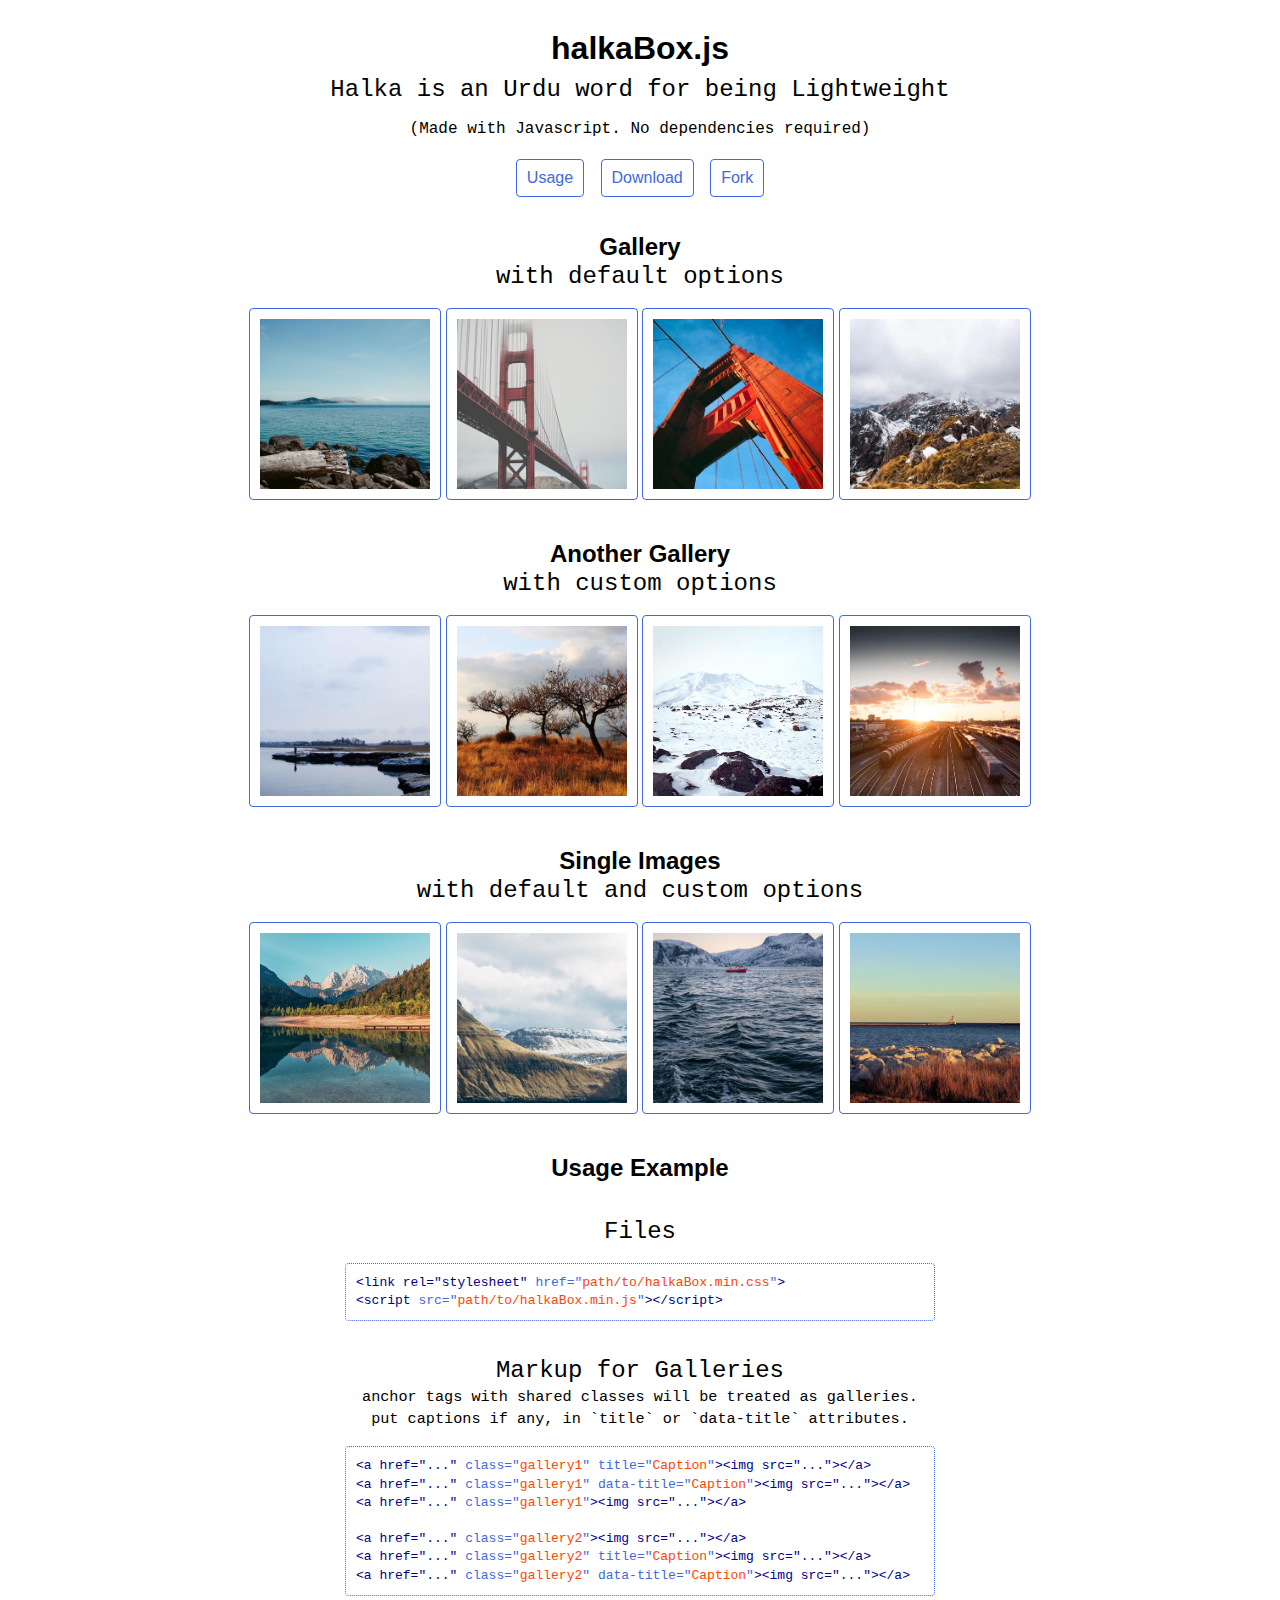
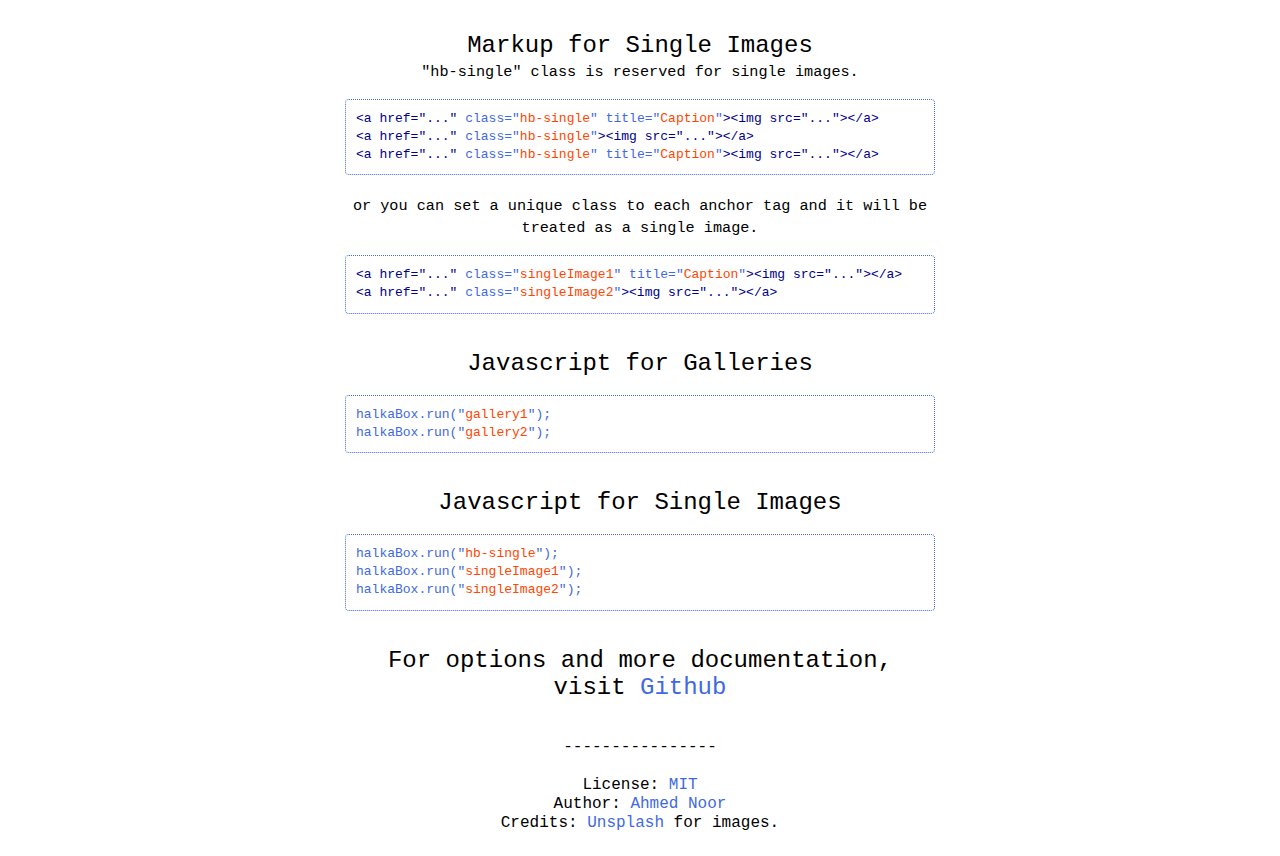
<file: halkaBox.js-master/demo/index.html>
<!DOCTYPE html>
<html lang="en">
<head>
    <meta charset="utf-8">
    <meta name="viewport" content="width=device-width, initial-scale=1.0">
    <title>halkaBox.js | A simple and basic Javascript lightbox.</title>
    <link rel="stylesheet" href="css/halkaBox.min.css">
    <script src="js/halkaBox.min.js"></script>
    <style>
        *, *:before, *:after {
            margin: 0;
            padding: 0;
            -webkit-box-sizing: border-box;
            -moz-box-sizing: border-box;
            box-sizing: border-box;
        }
        
        body {
            max-width: 100vw;
            overflow-x: hidden;
            font-family: sans-serif;
            margin: 0 auto;
            background-color: white;
        }
        
        .wrapper {
            margin: 0 auto;
            max-width: 800px;
        }

        header h1 {
            text-align: center;
            margin-top: 30px;
        }
        
        header h1 a {
            color: black;
            text-decoration: none;
        }
        
        header h1 a:hover, header h1 a:focus {
            color: black;
            text-decoration: none;
        }
        
        header h1 code {
            font-size: 1.5rem;
            font-weight: normal;
        }
        
        header h1 code span {
            font-size: 1rem;
        }
        
        header .menu {
            text-align: center;
        }
        
        header .menu a {
            display: inline-block;
            padding: 10px;
            color: royalblue;
            text-decoration: none;
            -webkit-border-radius: 4px;
            -moz-border-radius: 4px;
            border-radius: 4px;
            border: 1px solid royalblue;
            line-height: 1;
            margin: 0 6px;
        }
        
        header .menu a:hover, header .menu a:focus {
            background-color: royalblue;
            color: white;
        }
        
        .gallery {
            margin: 0 auto;
            text-align: center;
        }

        .gallery .dscr {
            font-size: 1.5rem;
        }
        
        .gallery a {
            display: inline-block;
            width: 192px;
            height: 192px;
            border: 1px solid royalblue;
            -webkit-border-radius: 4px;
            -moz-border-radius: 4px;
            border-radius: 4px;
            overflow: hidden;
            background-color: white;
        }

        .gallery a img {
            display: block;
            width: 190px;
            height: 190px;
            padding: 10px 10px;
            -webkit-border-radius: 4px;
            -moz-border-radius: 4px;
            border-radius: 4px;
            overflow: hidden;
            -o-object-fit: cover;
            object-fit: cover;
            -o-object-position: center;
            object-position: center;
        }
        
        .usage {
            max-width: 610px;
            padding: 0 10px;
        }
        
        .usage h2, .usage h4, .usage h3 {
            text-align: center;
        }
        
        .usage h4 code {
            font-size: 1.5rem;
            font-weight: normal;
        }
        
        .usage code a {
            color: royalblue;
            text-decoration: none;
        }
        
        .usage code a:hover, footer code a:focus {
            text-decoration: underline;
        }
        
        .usage h3 code {
            font-weight: normal;
        }
        
        .usage pre {
            display: block;
            max-width: 600px;
            width: auto;
            margin: 0 auto;
            color: darkblue;
            border: 1px dotted royalblue;
            padding: 10px;
            line-height: 1.4;
            -webkit-border-radius: 4px;
            -moz-border-radius: 4px;
            border-radius: 4px;
            overflow: auto;
            background-color: white;
        }
        
        .usage pre span {
            color: royalblue;
        }
        
        .usage pre span em {
            color: orangered;
            font-style: normal;
        }
        
        footer {
            text-align: center;
            padding-bottom: 20px;
        }
        
        footer code {
            font-size: 1rem;
            font-weight: normal;
        }
        
        footer code a {
            color: royalblue;
            text-decoration: none;
        }
        
        footer code a:hover, footer code a:focus {
            text-decoration: underline;
        }
        
        @media only screen and (max-width: 640px) {
            .gallery a {
                width: 142px;
                height: 142px;
            }

            .gallery a img {
                width: 140px;
                height: 140px;
                padding: 8px 8px;
            }
        }
    </style>
</head>

<body>
   
    <header class="wrapper">
    <h1><a href="index.html">halkaBox.js</a>
    <br>
    <code>Halka is an Urdu word for being Lightweight
    <br>
    <span>(Made with Javascript. No dependencies required)</span>
    </code>
    </h1>
    <br>
    <div class="wrapper menu">
        <a href="#usage">Usage</a>
        <a href="https://github.com/ahmednooor/halkaBox.js/archive/master.zip">Download</a>
        <a href="https://github.com/ahmednooor/halkaBox.js">Fork</a>
    </div>
    </header>
    
    <br>
    <br>
    
    <div id="gallery1" class="wrapper gallery">
        <h2>Gallery</h2>
        <p class="dscr"><code>with default options</code></p>
        <br>
        <a href="img/01.jpg" class="gallery1" data-title="The Blues || Image Credits: unsplash.com"><img src="img/thumbnails/01.jpg" alt="1"></a>
        <a href="img/02.jpg" class="gallery1" title="Golden Gate Bridge || Credits: unsplash"><img src="img/thumbnails/02.jpg" alt="2"></a>
        <a href="img/03.jpg" class="gallery1"><img src="img/thumbnails/03.jpg" alt="3"></a>
        <a href="img/04.jpg" class="gallery1"><img src="img/thumbnails/04.jpg" alt="4"></a>
    </div>
    
    <br>
    <br>
    
    <div id="gallery2" class="wrapper gallery">
        <h2>Another Gallery</h2>
        <p class="dscr"><code>with custom options</code></p>
        <br>
        <a href="img/05.jpg" class="gallery2"><img src="img/thumbnails/05.jpg" alt="5"></a>
        <a href="img/06.jpg" class="gallery2"><img src="img/thumbnails/06.jpg" alt="7"></a>
        <a href="img/07.jpg" class="gallery2" title="Snow"><img src="img/thumbnails/07.jpg" alt="6"></a>
        <a href="img/08.jpg" class="gallery2" title="Train Station"><img src="img/thumbnails/08.jpg" alt="8"></a>
    </div>
    
    <br>
    <br>
    
    <div id="single-images" class="wrapper gallery">
        <h2>Single Images</h2>
        <p class="dscr"><code>with default and custom options</code></p>
        <br>
        <a href="img/09.jpg" class="hb-single" title="Meadows & Mountains"><img src="img/thumbnails/09.jpg" alt="9"></a>
        <a href="img/10.jpg" class="singleImage1" title="The Wilderness"><img src="img/thumbnails/10.jpg" alt="10"></a>
        <a href="img/11.jpg" class="hb-single"><img src="img/thumbnails/11.jpg" alt="11"></a>
        <a href="img/12.jpg" class="singleImage2"><img src="img/thumbnails/12.jpg" alt="12"></a>
    </div>
    
    <br>
    <br>

    <div id="usage" class="wrapper usage">
        <h2>Usage Example</h2>
        <br>
        <br>
        
        <h4><code>Files</code></h4>
        <br>
        <pre>
<p>&lt;link rel="stylesheet" <span>href="<em>path/to/halkaBox.min.css</em>"</span>&gt;
&lt;script <span>src="<em>path/to/halkaBox.min.js</em>"</span>&gt;&lt;/script&gt;</p></pre>
        <br>
        <br>
        
        <h4><code>Markup for Galleries</code></h4>
        <h3><code>anchor tags with shared classes will be treated as galleries.<br>put captions if any, in `title` or `data-title` attributes.</code></h3>
        <br>
        <pre>
<p>&lt;a href="..." <span>class="<em>gallery1</em>"</span> <span>title="<em>Caption</em>"</span>&gt;&lt;img src="..."&gt;&lt;/a&gt;
&lt;a href="..." <span>class="<em>gallery1</em>"</span> <span>data-title="<em>Caption</em>"</span>&gt;&lt;img src="..."&gt;&lt;/a&gt;
&lt;a href="..." <span>class="<em>gallery1</em>"</span>&gt;&lt;img src="..."&gt;&lt;/a&gt;

&lt;a href="..." <span>class="<em>gallery2</em>"</span>&gt;&lt;img src="..."&gt;&lt;/a&gt;
&lt;a href="..." <span>class="<em>gallery2</em>"</span> <span>title="<em>Caption</em>"</span>&gt;&lt;img src="..."&gt;&lt;/a&gt;
&lt;a href="..." <span>class="<em>gallery2</em>"</span> <span>data-title="<em>Caption</em>"</span>&gt;&lt;img src="..."&gt;&lt;/a&gt;</p></pre>
        <br>
        <br>
        
        <h4><code>Markup for Single Images</code></h4>
        <h3><code>"hb-single" class is reserved for single images.</code></h3>
        <br>
<pre><p>&lt;a href="..." <span>class="<em>hb-single</em>"</span> <span>title="<em>Caption</em>"</span>&gt;&lt;img src="..."&gt;&lt;/a&gt;
&lt;a href="..." <span>class="<em>hb-single</em>"</span>&gt;&lt;img src="..."&gt;&lt;/a&gt;
&lt;a href="..." <span>class="<em>hb-single</em>"</span> <span>title="<em>Caption</em>"</span>&gt;&lt;img src="..."&gt;&lt;/a&gt;</p></pre>
        <br>
        
        <h3><code>or you can set a unique class to each anchor tag and it will be treated as a single image.</code></h3>
        <br>
<pre><p>&lt;a href="..." <span>class="<em>singleImage1</em>"</span> <span>title="<em>Caption</em>"</span>&gt;&lt;img src="..."&gt;&lt;/a&gt;
&lt;a href="..." <span>class="<em>singleImage2</em>"</span>&gt;&lt;img src="..."&gt;&lt;/a&gt;</p></pre>
        <br>
        <br>
        
        <h4><code>Javascript for Galleries</code></h4>
        <br>
        <pre>
<p><span>halkaBox.run("<em>gallery1</em>");
halkaBox.run("<em>gallery2</em>");</span></p></pre>
        <br>
        <br>
        
        <h4><code>Javascript for Single Images</code></h4>
        <br>
        <pre>
<p><span>halkaBox.run("<em>hb-single</em>");
halkaBox.run("<em>singleImage1</em>");
halkaBox.run("<em>singleImage2</em>");</span></p></pre>
        <br>
        <br>
        
        <h4><code>For options and more documentation, visit <a href="https://github.com/ahmednooor/halkaBox.js">Github</a></code></h4>
    </div>
    <br>
    <br>
    
    <footer class="wrapper">
        <code>
            ----------------
            <br>
            <br>
            License: <a href="https://opensource.org/licenses/MIT" target="_blank">MIT</a>
            <br>
            Author: <a href="https://github.com/ahmednooor" target="_blank">Ahmed Noor</a>
            <br>
            Credits: <a href="https://unsplash.com/" target="_blank">Unsplash</a> for images.
        </code>
    </footer>
    
    
    <script>
        window.onload = function () {
            halkaBox.run("gallery1");
            halkaBox.run("gallery2", {
                animation: "fade",
                theme: "dark",
                hideButtons: false,
                preload: 0
            });
            halkaBox.run("hb-single");
            halkaBox.run("singleImage1", {
                theme: "dark"
            });
            halkaBox.run("singleImage2", {
                theme: "dark"
            });
        };
    </script>
    
</body>
</html>
</file>
<file: halkaBox.js-master/demo/css/halkaBox.min.css>
/*  
    halkaBox.js , url: https://github.com/ahmednooor/halkaBox.js
    Version: 1.5.0
    Author: Ahmed Noor , url: https://github.com/ahmednooor
    License: MIT , url: https://opensource.org/licenses/MIT
*/
.hb-noscroll{overflow:hidden}.hb-wrapper{margin:0;padding:0;-webkit-box-sizing:border-box;box-sizing:border-box;display:block;margin:0;padding:0;width:100%;height:100%;position:fixed;top:0;right:0;bottom:0;left:0;z-index:9990;opacity:0;overflow:hidden;-webkit-transition:opacity .3s linear;-o-transition:opacity .3s linear;transition:opacity .3s linear;box-sizing:border-box;-webkit-user-select:none;-moz-user-select:none;-ms-user-select:none;user-select:none}.hb-wrapper:before,.hb-wrapper:after{margin:0;padding:0;-webkit-box-sizing:border-box;box-sizing:border-box}.hb-wrapper *,.hb-wrapper :before,.hb-wrapper :after{margin:0;padding:0;-webkit-box-sizing:border-box;box-sizing:border-box;font-family:Verdana,Geneva,sans-serif}.hb-wrapper .hb-main-container{display:block;width:100%;height:100%;margin:0;padding:0;position:relative;background-color:#fff;background-color:rgba(255,255,255,0.9);z-index:9991}.hb-wrapper.hb-dark-theme .hb-main-container{background-color:#000;background-color:rgba(0,0,0,0.9)}.hb-wrapper .hb-main-container button{background-color:transparent;border:none;outline:none;-webkit-box-shadow:none;box-shadow:none;display:block;width:100%;height:100%;text-decoration:none;font-weight:700;font-size:1.5rem;line-height:0;opacity:.7;z-index:9995;-webkit-transition:opacity .3s ease-in-out;-o-transition:opacity .3s ease-in-out;transition:opacity .3s ease-in-out}.hb-wrapper .hb-main-container button:focus{background-color:transparent;border:none;outline:none;-webkit-box-shadow:none;box-shadow:none}.hb-wrapper .hb-main-container button:hover{cursor:pointer;opacity:1}.hb-wrapper .hb-main-container button svg{max-width:100%;max-height:100%;fill:#000}.hb-wrapper .hb-image-container{display:block;width:100%;height:100%;position:relative;text-align:center;z-index:9993}.hb-wrapper .hb-image-container div.hb-image-div{display:block;width:100%;height:100%;position:relative;top:50%;left:50%;opacity:1;padding:0;padding:30px;overflow:hidden;-webkit-transform:translate(-50%,-50%);-ms-transform:translate(-50%,-50%);transform:translate(-50%,-50%);-webkit-transition:opacity .3s ease-in-out;-o-transition:opacity .3s ease-in-out;transition:opacity .3s ease-in-out;z-index:9994}.hb-wrapper .hb-image-container div.hb-image-div div.hb-loader{display:block;width:35px;height:35px;position:fixed;top:50%;left:50%;border-radius:1000px;border-top:5px solid #444;-webkit-transform:translate(-50%,-50%);-ms-transform:translate(-50%,-50%);transform:translate(-50%,-50%);-webkit-animation:spinner 600ms linear infinite;animation:spinner 600ms linear infinite;z-index:9998}.hb-wrapper .hb-image-container div.hb-image-div img{display:block;max-width:100%;max-height:100%;position:relative;top:50%;left:50%;opacity:1;-webkit-transition:opacity .3s ease-in-out;-o-transition:opacity .3s ease-in-out;transition:opacity .3s ease-in-out;-webkit-transform:translate(-50%,-50%);-ms-transform:translate(-50%,-50%);transform:translate(-50%,-50%)}.hb-wrapper .hb-image-container div.hb-image-div p{display:block;text-align:center;position:absolute;top:50%;left:50%;-webkit-transform:translate(-50%,-50%);-ms-transform:translate(-50%,-50%);transform:translate(-50%,-50%)}.hb-wrapper .hb-image-container div.hb-image-div p.hb-caption{padding:4px 12px 6px;position:absolute;bottom:0;left:-2px;right:-2px;margin:0 auto;max-height:100%;overflow:auto;top:auto;-webkit-transform:none;-ms-transform:none;transform:none;font-family:Verdana,Geneva,sans-serif;font-size:14px;line-height:1.4;opacity:1;-webkit-transition:all .3s ease-in-out;-o-transition:all .3s ease-in-out;transition:all .3s ease-in-out;-webkit-user-select:auto;-moz-user-select:auto;-ms-user-select:auto;user-select:auto;z-index:9995}.hb-wrapper .hb-image-container div p.hb-caption span.hb-caption-text{display:block;margin:0 auto}.hb-wrapper .hb-image-container div p.hb-caption-white{background-color:rgba(255,255,255,0.8);color:#000}.hb-wrapper .hb-image-container div p.hb-caption-black{background-color:rgba(0,0,0,0.7);color:#fff}.hb-wrapper .hb-image-container div p.hb-err-text-white{color:#fff}.hb-wrapper .hb-image-container div p.hb-err-text-black{color:#000}.hb-wrapper .hb-close-icon-container{width:40px;height:30px;position:absolute;top:0;right:0;opacity:1;z-index:9995;-webkit-transition:opacity .3s ease-in-out;-o-transition:opacity .3s ease-in-out;transition:opacity .3s ease-in-out}.hb-wrapper .hb-left-icon-container{width:45px;height:30px;position:absolute;top:0;right:85px;opacity:1;z-index:9995;-webkit-transition:opacity .3s ease-in-out;-o-transition:opacity .3s ease-in-out;transition:opacity .3s ease-in-out}.hb-wrapper .hb-right-icon-container{width:45px;height:30px;position:absolute;top:0;right:40px;opacity:1;z-index:9995;-webkit-transition:opacity .3s ease-in-out;-o-transition:opacity .3s ease-in-out;transition:opacity .3s ease-in-out}.hb-wrapper .hb-close{padding:8px;padding-left:18px}.hb-wrapper .hb-left,.hb-wrapper .hb-right{padding:8px}.hb-wrapper .hb-close svg,.hb-wrapper .hb-left svg,.hb-wrapper .hb-right svg{fill:#000}.hb-wrapper.hb-dark-theme .hb-close svg,.hb-wrapper.hb-dark-theme .hb-left svg,.hb-wrapper.hb-dark-theme .hb-right svg{fill:#fff}.hb-wrapper .hb-main-container p.hb-counter{position:absolute;top:0;left:0;font-size:14px;padding:8px;height:30px;z-index:9995;font-family:Verdana,Geneva,sans-serif;font-weight:400;-webkit-transition:opacity .3s ease-in-out;-o-transition:opacity .3s ease-in-out;transition:opacity .3s ease-in-out}.hb-wrapper.hb-dark-theme .hb-main-container p.hb-counter{color:#fff}@media only screen and (max-width: 960px){.hb-wrapper .hb-image-container div.hb-image-div{padding:0}.hb-wrapper .hb-image-container div.hb-image-div img{position:absolute;top:50%;left:50%;opacity:1;margin:0 auto;-webkit-transform:translate(-50%,-50%);-ms-transform:translate(-50%,-50%);transform:translate(-50%,-50%)}.hb-wrapper .hb-close-icon-container{width:40px;height:40px;right:0;top:0;-webkit-transform:translate(0,0);-ms-transform:translate(0,0);transform:translate(0,0);background-color:#fff;background-color:rgba(255,255,255,0.7)}.hb-wrapper .hb-left-icon-container,.hb-wrapper .hb-right-icon-container{width:40px;height:40px;top:0;left:auto;bottom:auto;-webkit-transform:translate(0,0);-ms-transform:translate(0,0);transform:translate(0,0);background-color:#fff;background-color:rgba(255,255,255,0.7)}.hb-wrapper.hb-dark-theme .hb-close-icon-container,.hb-wrapper.hb-dark-theme .hb-left-icon-container,.hb-wrapper.hb-dark-theme .hb-right-icon-container{background-color:#000;background-color:rgba(0,0,0,0.6)}.hb-wrapper .hb-left-icon-container{right:80px}.hb-wrapper .hb-right-icon-container{right:40px}.hb-wrapper .hb-close{padding:10px}.hb-wrapper .hb-left{padding:10px}.hb-wrapper .hb-right{padding:10px}.hb-wrapper .hb-main-container p.hb-counter{height:40px;background-color:#fff;background-color:rgba(255,255,255,0.7)}.hb-wrapper.hb-dark-theme .hb-main-container p.hb-counter{background-color:#000;background-color:rgba(0,0,0,0.6)}}@-webkit-keyframes spinner{0%{-webkit-transform:translate(-50%,-50%) rotate(0);transform:translate(-50%,-50%) rotate(0)}100%{-webkit-transform:translate(-50%,-50%) rotate(360deg);transform:translate(-50%,-50%) rotate(360deg)}}@keyframes spinner{0%{-webkit-transform:translate(-50%,-50%) rotate(0);transform:translate(-50%,-50%) rotate(0)}100%{-webkit-transform:translate(-50%,-50%) rotate(360deg);transform:translate(-50%,-50%) rotate(360deg)}}.hb-slidenextin{-webkit-animation:slideNextIn .3s ease-in-out forwards;animation:slideNextIn .3s ease-in-out forwards}@-webkit-keyframes slideNextIn{0%{left:150%;opacity:1}100%{left:50%;opacity:1}}@keyframes slideNextIn{0%{left:150%;opacity:1}100%{left:50%;opacity:1}}.hb-slidenextout{-webkit-animation:slideNextOut .3s ease-in-out forwards;animation:slideNextOut .3s ease-in-out forwards}@-webkit-keyframes slideNextOut{0%{left:50%;opacity:1}100%{left:-50%;opacity:1}}@keyframes slideNextOut{0%{left:50%;opacity:1}100%{left:-50%;opacity:1}}.hb-slidepreviousin{-webkit-animation:slidePreviousIn .3s ease-in-out forwards;animation:slidePreviousIn .3s ease-in-out forwards}@-webkit-keyframes slidePreviousIn{0%{left:-50%;opacity:1}100%{left:50%;opacity:1}}@keyframes slidePreviousIn{0%{left:-50%;opacity:1}100%{left:50%;opacity:1}}.hb-slidepreviousout{-webkit-animation:slidePreviousOut .3s ease-in-out forwards;animation:slidePreviousOut .3s ease-in-out forwards}@-webkit-keyframes slidePreviousOut{0%{left:50%;opacity:1}100%{left:150%;opacity:1}}@keyframes slidePreviousOut{0%{left:50%;opacity:1}100%{left:150%;opacity:1}}
</file>
